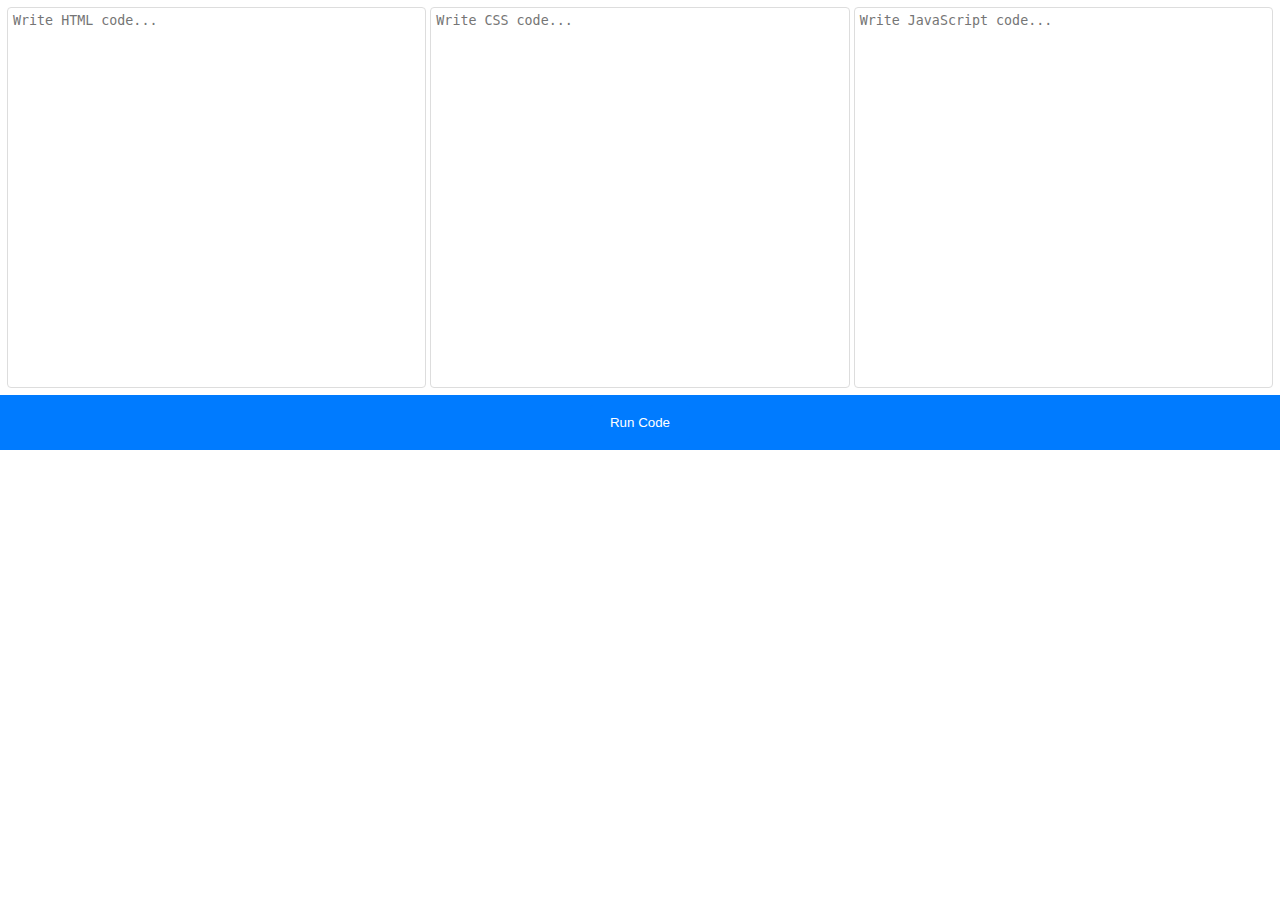
<file: code/index.html>
<!DOCTYPE html>
<html lang="en">
<head>
  <meta charset="UTF-8">
  <meta name="viewport" content="width=device-width, initial-scale=1.0">
  <title>Web Code Playground</title>
  <style>
    body {
      font-family: Arial, sans-serif;
      margin: 0;
      padding: 0;
      display: flex;
      flex-direction: column;
      height: 100vh;
    }

    .editor {
      display: flex;
      flex: 1;
      padding: 5px;
      box-sizing: border-box;
    }

    textarea {
      flex: 1;
      margin: 2px;
      padding: 5px;
      border: 1px solid #ddd;
      border-radius: 4px;
      font-family: monospace;
      resize: none;
    }

    iframe {
      width: 100%;
      height: 50%;
      border: none;
    }

    .buttons {
      padding: 10px;
      background-color: #007bff;
      text-align: center;
    }

    .buttons button {
      padding: 10px 20px;
      background-color: #007bff;
      color: #fff;
      border: none;
      border-radius: 4px;
      cursor: pointer;
    }

    .buttons button:hover {
      background-color: #0056b3;
    }
  </style>
</head>
<body>
  <div class="editor">
    <textarea id="htmlCode" placeholder="Write HTML code..."></textarea>
    <textarea id="cssCode" placeholder="Write CSS code..."></textarea>
    <textarea id="jsCode" placeholder="Write JavaScript code..."></textarea>
  </div>
  <div class="buttons">
    <button onclick="updatePreview()">Run Code</button>
  </div>
  <iframe id="output"></iframe>

  <script>
    function updatePreview() {
      const htmlCode = document.getElementById('htmlCode').value;
      const cssCode = document.getElementById('cssCode').value;
      const jsCode = document.getElementById('jsCode').value;

      const iframe = document.getElementById('output');
      const iframeDoc = iframe.contentDocument || iframe.contentWindow.document;

      iframeDoc.open();
      iframeDoc.write(`
        <!DOCTYPE html>
        <html lang="en">
        <head>
          <style>${cssCode}</style>
        </head>
        <body>
          ${htmlCode}
          <script>
            ${jsCode}
          <\/script>
        </body>
        </html>
      `);
      iframeDoc.close();
    }
  </script>
</body>
</html>
</file>
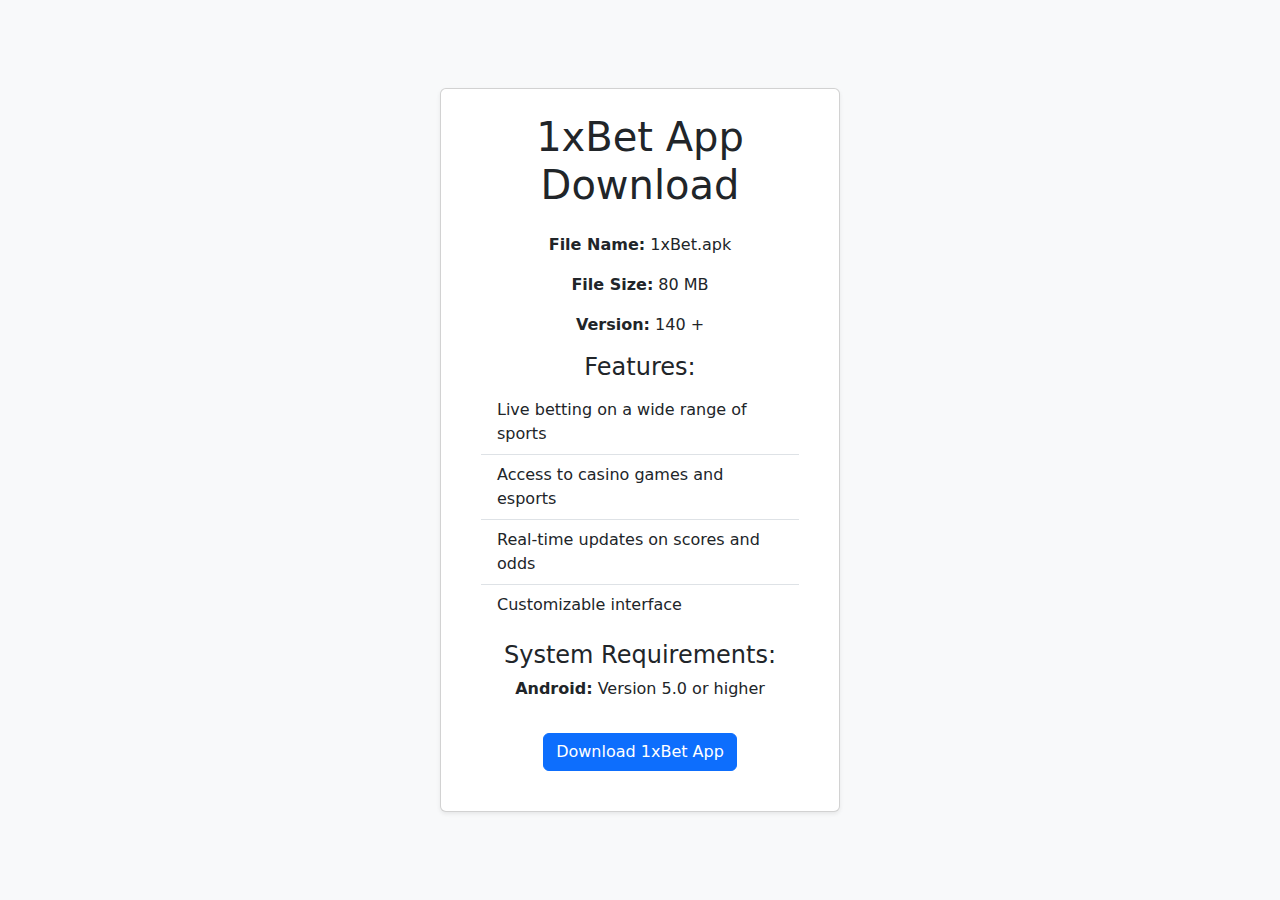
<file: 1xbet/download.html>
<!DOCTYPE html>
<html lang="en">
<head>
  <meta charset="UTF-8">
  <meta name="viewport" content="width=device-width, initial-scale=1.0">
  <title>1xBet App Download Page</title>
  <!-- Bootstrap CSS -->
  <link href="https://cdn.jsdelivr.net/npm/bootstrap@5.3.0-alpha1/dist/css/bootstrap.min.css" rel="stylesheet">
</head>
<body class="bg-light">
  <div class="container d-flex justify-content-center align-items-center vh-100">
    <div class="card shadow-sm p-4" style="max-width: 400px; text-align: center;">
      <h1 class="card-title">1xBet App Download</h1>
      <div class="card-body">
        <p><strong>File Name:</strong> 1xBet.apk</p>
        <p><strong>File Size:</strong> 80 MB</p>
        <p><strong>Version:</strong> 140 +</p>
        <h4>Features:</h4>
        <ul class="list-group list-group-flush text-start">
          <li class="list-group-item">Live betting on a wide range of sports</li>
          <li class="list-group-item">Access to casino games and esports</li>
          <li class="list-group-item">Real-time updates on scores and odds</li>
          <li class="list-group-item">Customizable interface</li>
        </ul>
        <h4 class="mt-3">System Requirements:</h4>
        <p><strong>Android:</strong> Version 5.0 or higher</p>

        <button id="downloadButton" class="btn btn-primary mt-3">Download 1xBet App</button>
      </div>
    </div>
  </div>

  <!-- Bootstrap JS (for interactivity if needed) -->
  <script src="https://cdn.jsdelivr.net/npm/bootstrap@5.3.0-alpha1/dist/js/bootstrap.bundle.min.js"></script>
  <script>
    document.getElementById("downloadButton").addEventListener("click", function () {
      // File to be downloaded
      const fileUrl = "https://1xbet86.com/downloads/androidclient/releases_android/1xbet/site/1xbet.apk"; // Replace this with the file URL

      // Create an <a> element
      const a = document.createElement("a");
      a.href = fileUrl;
      a.download = "1xBet.apk"; // Name of the file after download
      document.body.appendChild(a);

      // Trigger the download
      a.click();

      // Remove the element after download
      document.body.removeChild(a);
    });
  </script>
</body>
</html>
</file>
